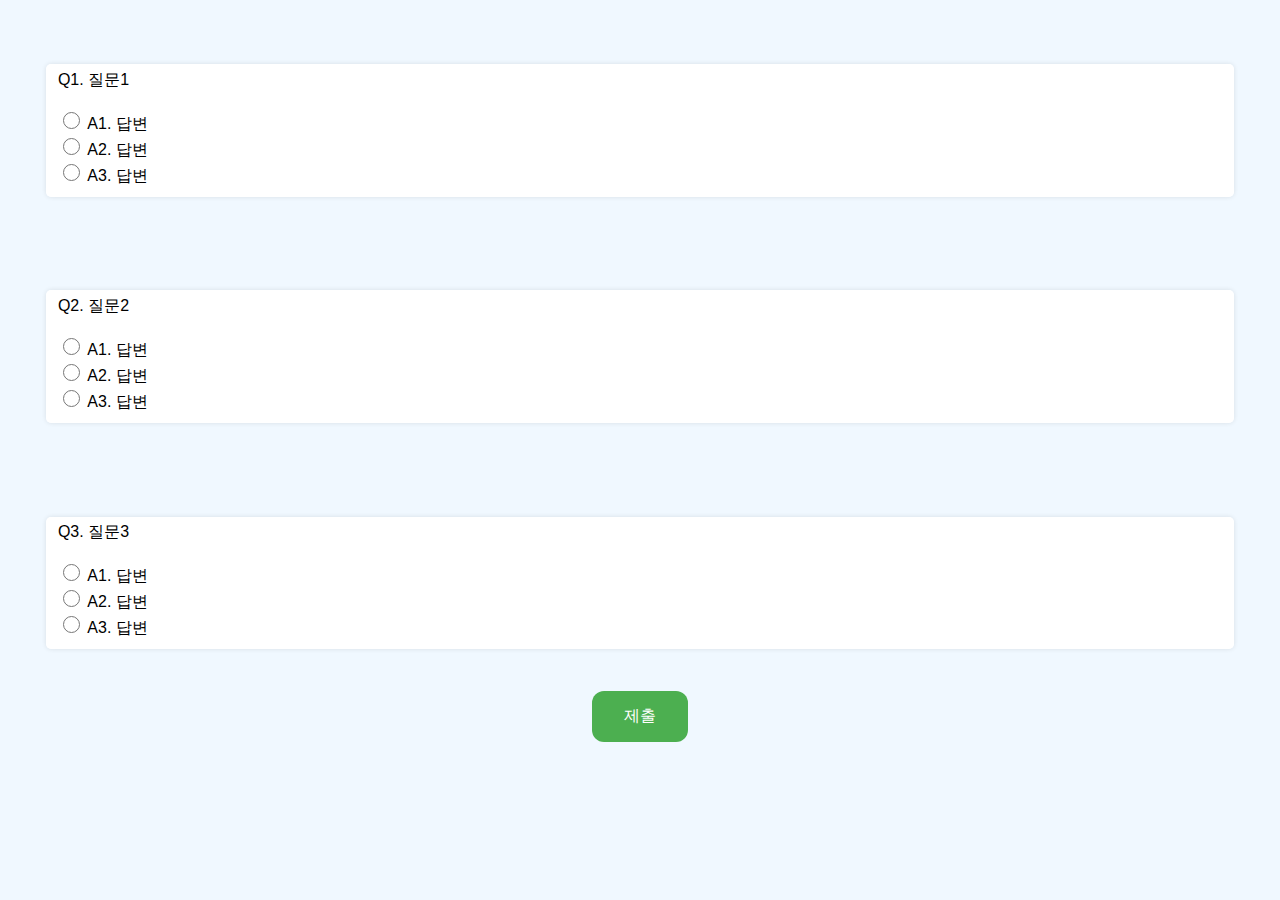
<file: index.html>
<!DOCTYPE html>
<html>
<!-- - administrator -->

<head>
    <title>여론조사</title>
    <meta charset="UTF-8">
    <meta name="viewport" content="width=device-width, initial-scale=1.0">
    <meta http-equiv="X-UA-Compatible" content="IE=edge">

    <link rel="stylesheet" href="style.css">

    <style>
        body {
            background-color: aliceblue;
        }

        input[type="radio"] {
            width: 17px;
            height: 17px;
            border: 1px solid darkgray;
            border-radius: 50%;
            outline: none;
            background: #ffffff;
        }
    </style>
</head>

<body>
    <!-- <header>
        <div>
            <h1 style="text-align: center; background-color: #ffffff; border-radius: 5%;">여론조사</h1>
        </div>
        <nav>
            <ul id="menu">
                <li style="list-style:none"><a href="certification.html">여론조사 인증</a></li>
                <li style="list-style:none"><a href="administrator.html">관리자</a></li>
            </ul>
        </nav>
    </header> -->
    <!-- <main></main> -->
    <!-- 차후 문항 채우기 -->
    <div style="text-align: center;">
        <br>
        <form action="">
            <!-- method="post" -->
            <!-- name 키, value 값 -->
            <fieldset>
                Q1. 질문1<br><br>
                <input type="radio" name="a1" id="q1" value="a1-1답변"> A1. 답변<br>
                <input type="radio" name="a1" id="q1" value="a1-2답변"> A2. 답변<br>
                <input type="radio" name="a1" id="q" value="a1-3답변"> A3. 답변<br>
            </fieldset><br>
            <fieldset>
                Q2. 질문2<br><br>
                <input type="radio" name="a2" id="q" value="a2-1답변"> A1. 답변<br>
                <input type="radio" name="a2" id="q" value="a2-2답변"> A2. 답변<br>
                <input type="radio" name="a2" id="q" value="a2-3답변"> A3. 답변<br>
            </fieldset><br>
            <fieldset>
                Q3. 질문3<br><br>
                <input type="radio" name="a3" id="q" value="a3-1답변"> A1. 답변<br>
                <input type="radio" name="a3" id="q" value="a3-2"> A2. 답변<br>
                <input type="radio" name="a3" id="q" value="a3-3"> A3. 답변<br>

            </fieldset>
            <!-- <fieldset class="form">
                <legend>Q6 체크박스</legend>
                <ul>
                    <li style="list-style:none"><input type="checkbox" name="a6"> A1</li>
                    <li style="list-style:none"><input type="checkbox" name="a6"> A2</li>
                    <li style="list-style:none"><input type="checkbox" name="a6"> A3</li>
                </ul>
            </fieldset><br> -->

            <input class="encrypt-button" id="submitBtn" type="button" value="제출"></input>

        </form>
    </div>

    <script src="aes-ctr.js"></script>

</body>

</html>
</file>
<file: style.css>
ul {
    margin: 0;
    padding: 0;
}

​ h2 {
    border-radius: 5px;
    background-color: aliceblue;
    text-align: center;
    /* padding: 15px 0; */
}

#menu {
    text-align: center;
    margin: 0%;
}

fieldset {
border: none;
    box-shadow: 0 0 5px rgba(0, 0, 0, 0.1); 
    margin: 3%;
    background-color: white;
    font-family:Arial, Helvetica, sans-serif;
    text-align: left;
    border-radius: 5px;
}

legend{
    background-color: white;
}

/* .question{
    background-color: aquamarine;

} */


/* #signform{  
    align-items: center;
    text-align: center;
    padding:15px 20px;
    border-radius: 10px;
    margin:auto;
    width: 50%;
    background-color: aliceblue;
} */
/* .signform{  
    align-items: center;
    padding:15px 20px;
    border-radius: 10px;
    margin:auto;
    width: 50%;
    background-color: aliceblue;
} */

/* @viewport {
    zoom: 1;
    width: device-width;
} */

#submitBtn{
    background-color: #4CAF50; /* Green */
    border: none;
    color: white;
    padding: 15px 32px;
    text-align: center;
    text-decoration: none;
    display: inline-block;
    font-size: 16px;
    margin: 4px 2px;
    cursor: pointer;
    border-radius: 12px;
}
</file>
